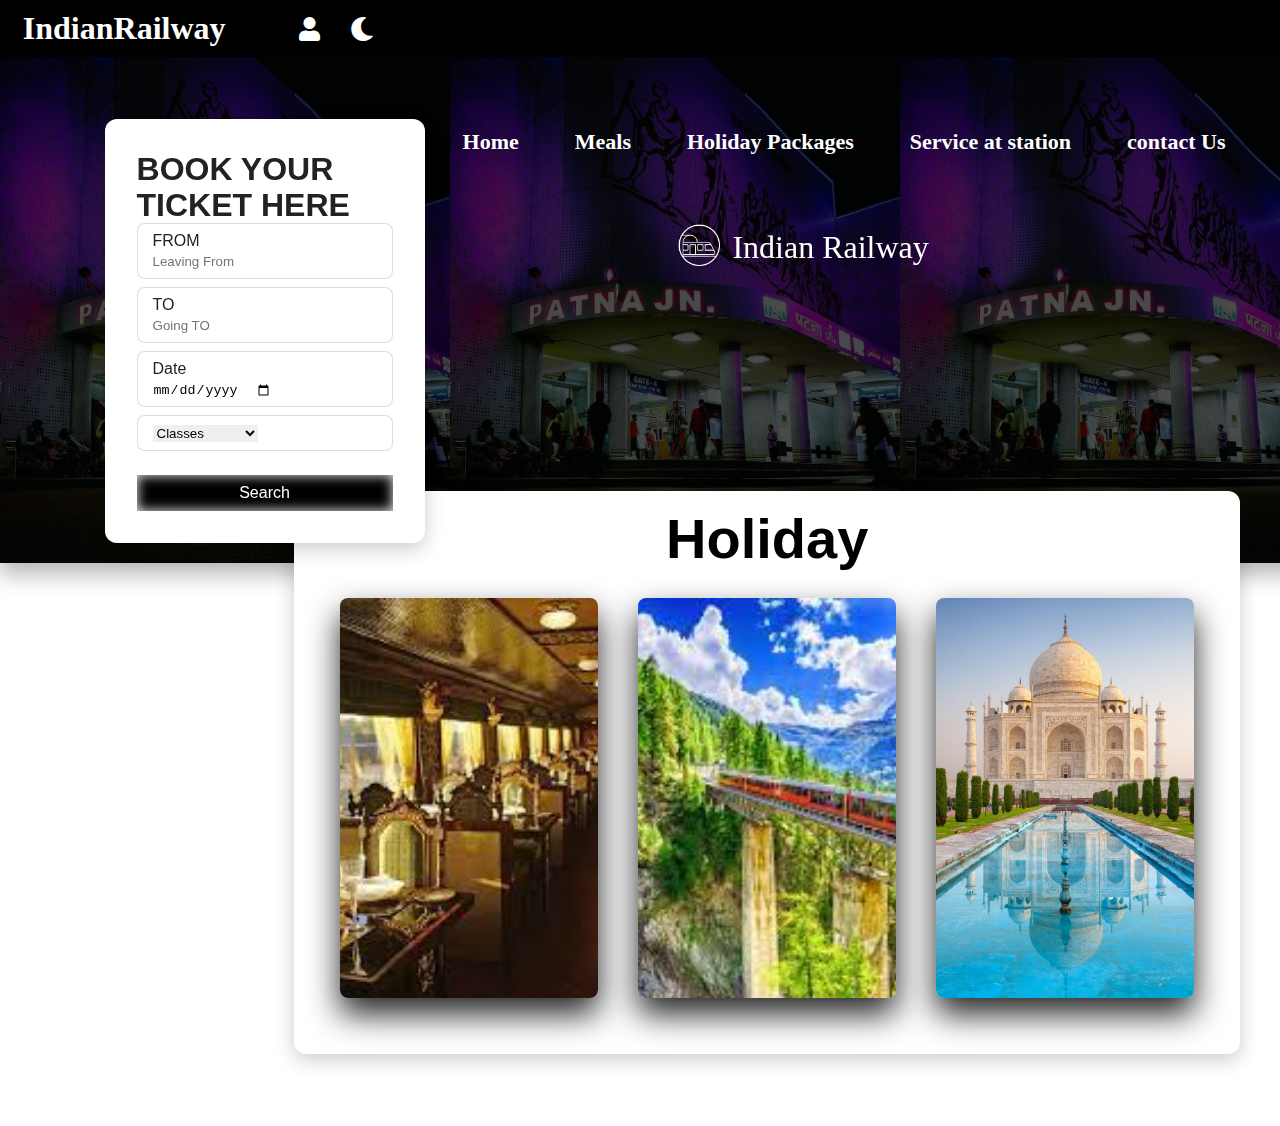
<file: index.html>
<!DOCTYPE html>
<html lang="en">

<head>
     <style>

     </style>
     <meta charset="UTF-8">
     <meta http-equiv="X-UA-Compatible" content="IE=edge">
     <meta name="viewport" content="width=device-width, initial-scale=1.0">
     <title>Indian Railway</title>
     <link rel="stylesheet" href="style.css">
     <link rel="stylesheet" href="https://cdnjs.cloudflare.com/ajax/libs/font-awesome/5.15.3/css/all.min.css">
</head>

<body>
     <!--  ************************************navbar of the site *****************************************************************************88 -->
     <header>
          <!-- <div id="menu-bar" class="fas fa-bars"></div> -->
          <!-- Jab media query lagayenge tab ke liye menu bar wala icon-->
          <a class="logo" href="#"></a>
          <div  class="navbarmargin">
               <nav class="navbar">
                    <a href="contact.html">IndianRailway</a>
               </nav>
          </div>
          
          <div class="icons">
               <i class="fas" id="log-btn"></i>
               <i class="fas fa-user" id="login-btn"></i>
               <i class="fas fa-moon"></i>
          </div>
     </header>



     <div class="banner">
          <div class="banner-img">
               <img class="bannerimg " src="banner.png">
          </div>
          <div class="banner-text">
               <span class="bannerinnertext"><span class="">Indian</span> <span
                         class=" "></span>Railway</span>
          </div>
     </div>

     <div class="login-form-container">

          <i class="fas fa-times close" id="form-close"></i>

          <form action="">
               <h3>login</h3>
               <input type="email" class="box" placeholder="enter your email">
               <input type="password" class="box" placeholder="enter your password">
               <input type="submit" value="login now" class="btn">
               <div class="logindebug">
                    <input  type="checkbox" id="remember">
                    <label class="marginlabel"for="remember">Remember me</label>
               </div>
              

               <p>forget password? <a href="#">click here</a></p>

          </form>
     </div>


     <div class="bg-img">
          <div class="container">
               <div class="secondheader">
                    <nav class="navbar secondnavbar">
                         <a href="index.html">Home</a>
                         <a href="meals.html" target="_blank">Meals</a>
                         <a href="contact.html">Holiday Packages</a>
                         <a href="contact.html">Service at station</a>
                         <a href="contact.html">contact Us</a>
                    </nav>
               </div>

               <div class="ticketbook">
                    <div class="sticker-heading">
                         <h1 class="sticker-heading-text">BOOK YOUR TICKET HERE</h1>
                    </div>
                    <Form class="sticker">

                         <div class="input-text">
                              <div class="input-innertext">
                                   <label for="source-train">FROM</label><br>
                                   <input type="text" name="source-train" id=" source-train"
                                        placeholder="Leaving From"></input>

                              </div>

                         </div>

                         <div class="ticketlogo">
                              <i class="fa-regular fa-arrow-up-arrow-down"></i>
                         </div>

                         <div class="input-text">
                              <div class="input-innertext">
                                   <label for="dest-train">TO</label><br>
                                   <input type="text" name="dest-train" id=" dest-train" placeholder="Going TO"></input>

                              </div>

                         </div>
                         <div class="input-text">
                              <div class="input-innertext">
                                   <label for="date">Date</label><br>
                                   <input type="date" name="date" id="date"></input>
                              </div>
                         </div>
                         <div class="input-text">
                              <div class="input-innertext">
                                   <select name="Classes" id="classes">
                                        <option value="none" selected disabled hidden>Classes</option>
                                        <option value="AC 1 Tier (1A)">AC 1 Tier (1A)</option>
                                        <option value="AC 2 Tier (2A)">AC 2 Tier (2A) </option>
                                        <option value="AC 3 Tier (3A)">AC 3 Tier (3A)</option>
                                        <option value="Sleeper">Sleeper</option>
                                        <option value="second sitting">second sitting</option>
                                   </select>
                              </div>
                         </div>

                         <input type="submit" value="Search" class="btn">
                    </Form>
               </div>


          </div>

     </div>


     <div class="bottomcontainer">
          <div class="bottomheading">
               <span class="bottomtext"><h1>Holiday</h1> </span>
          </div>
          <!-- <div class="holidaylist">
               <div class="bottom-list">
                    <div class="touristheading">
                         <span>Tourist</span>
                    </div>
                    
                 
               </div>
               <div class="bottom-list">
                    <span>International</span>
                    <span>Tourist</span>
                   
               </div>
               <div class="bottom-list">
                    <span>
                         national packages
                    </span>
                    <span>Tourist</span>
                  
                   
               </div>
          </div> -->
          <div class="boxgallery-container">

               <div class="box">
                   <img src="g1.jpeg" alt="">
                   <div class="content">
                       <h3>Project 1</h3>
                       <p>Lorem ipsum dolor sit amet consectetur adipisicing elit. Ducimus, tenetur.</p>
                       <a href="#" class="btn">see more</a>
                   </div>
               </div>
               <div class="box">
                   <img src="g2.jpeg" alt="">
                   <div class="content">
                       <h3>Project 2</h3>
                       <p>Lorem ipsum dolor sit amet consectetur adipisicing elit. Ducimus, tenetur.</p>
                       <a href="#" class="btn">see more</a>
                   </div>
               </div>
               <div class="box">
                   <img src="g3.jpeg" alt="">
                   <div class="content">
                       <h3>Project 3</h3>
                       <p>Lorem ipsum dolor sit amet consectetur adipisicing elit. Ducimus, tenetur.</p>
                       <a href="#" class="btn">see more</a>
                   </div>
               </div>
   
           </div>
           
     </div>

     <script src="main.js"></script>
</body>

</html>
</file>
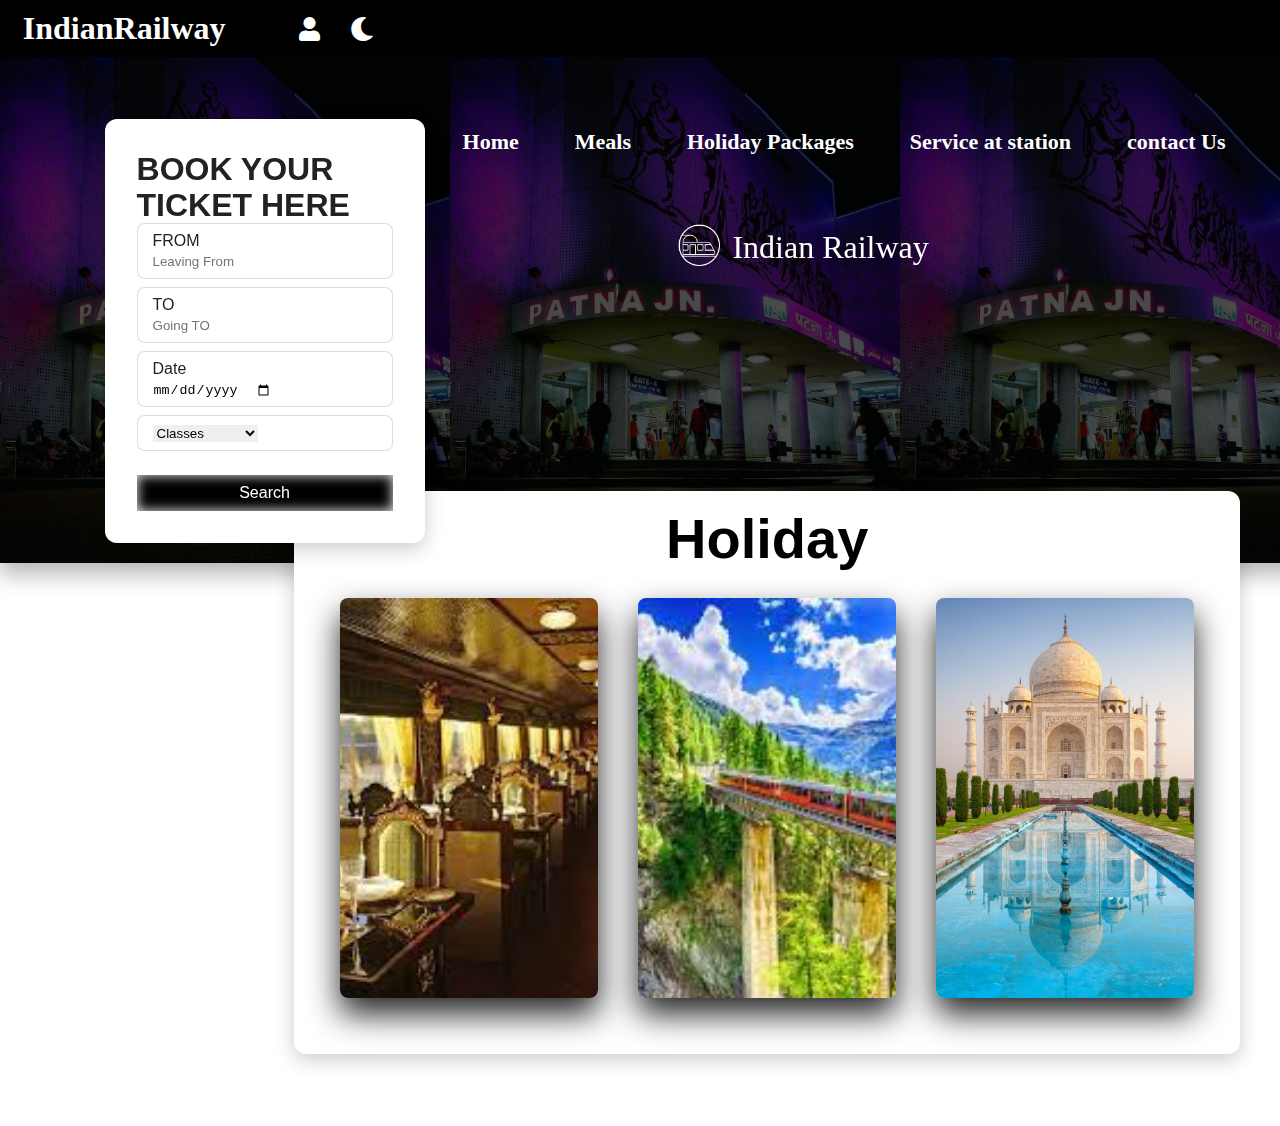
<file: railwayproject.html>
<!DOCTYPE html>
<html lang="en">

<head>
     <style>

     </style>
     <meta charset="UTF-8">
     <meta http-equiv="X-UA-Compatible" content="IE=edge">
     <meta name="viewport" content="width=device-width, initial-scale=1.0">
     <title>Indian Railway</title>
     <link rel="stylesheet" href="style.css">
     <link rel="stylesheet" href="https://cdnjs.cloudflare.com/ajax/libs/font-awesome/5.15.3/css/all.min.css">
</head>

<body>
     <!--  ************************************navbar of the site *****************************************************************************88 -->
     <header>
          <!-- <div id="menu-bar" class="fas fa-bars"></div> -->
          <!-- Jab media query lagayenge tab ke liye menu bar wala icon-->
          <a class="logo" href="#"></a>
          <div  class="navbarmargin">
               <nav class="navbar">
                    <a href="contact.html">IndianRailway</a>
               </nav>
          </div>
          
          <div class="icons">
               <i class="fas" id="log-btn"></i>
               <i class="fas fa-user" id="login-btn"></i>
               <i class="fas fa-moon"></i>
          </div>
     </header>



     <div class="banner">
          <div class="banner-img">
               <img class="bannerimg " src="banner.png">
          </div>
          <div class="banner-text">
               <span class="bannerinnertext"><span class="">Indian</span> <span
                         class=" "></span>Railway</span>
          </div>
     </div>

     <div class="login-form-container">

          <i class="fas fa-times close" id="form-close"></i>

          <form action="">
               <h3>login</h3>
               <input type="email" class="box" placeholder="enter your email">
               <input type="password" class="box" placeholder="enter your password">
               <input type="submit" value="login now" class="btn">
               <div class="logindebug">
                    <input  type="checkbox" id="remember">
                    <label class="marginlabel"for="remember">Remember me</label>
               </div>
              

               <p>forget password? <a href="#">click here</a></p>

          </form>
     </div>


     <div class="bg-img">
          <div class="container">
               <div class="secondheader">
                    <nav class="navbar secondnavbar">
                         <a href="index.html">Home</a>
                         <a href="meals.html" target="_blank">Meals</a>
                         <a href="contact.html">Holiday Packages</a>
                         <a href="contact.html">Service at station</a>
                         <a href="contact.html">contact Us</a>
                    </nav>
               </div>

               <div class="ticketbook">
                    <div class="sticker-heading">
                         <h1 class="sticker-heading-text">BOOK YOUR TICKET HERE</h1>
                    </div>
                    <Form class="sticker">

                         <div class="input-text">
                              <div class="input-innertext">
                                   <label for="source-train">FROM</label><br>
                                   <input type="text" name="source-train" id=" source-train"
                                        placeholder="Leaving From"></input>

                              </div>

                         </div>

                         <div class="ticketlogo">
                              <i class="fa-regular fa-arrow-up-arrow-down"></i>
                         </div>

                         <div class="input-text">
                              <div class="input-innertext">
                                   <label for="dest-train">TO</label><br>
                                   <input type="text" name="dest-train" id=" dest-train" placeholder="Going TO"></input>

                              </div>

                         </div>
                         <div class="input-text">
                              <div class="input-innertext">
                                   <label for="date">Date</label><br>
                                   <input type="date" name="date" id="date"></input>
                              </div>
                         </div>
                         <div class="input-text">
                              <div class="input-innertext">
                                   <select name="Classes" id="classes">
                                        <option value="none" selected disabled hidden>Classes</option>
                                        <option value="AC 1 Tier (1A)">AC 1 Tier (1A)</option>
                                        <option value="AC 2 Tier (2A)">AC 2 Tier (2A) </option>
                                        <option value="AC 3 Tier (3A)">AC 3 Tier (3A)</option>
                                        <option value="Sleeper">Sleeper</option>
                                        <option value="second sitting">second sitting</option>
                                   </select>
                              </div>
                         </div>

                         <input type="submit" value="Search" class="btn">
                    </Form>
               </div>


          </div>

     </div>


     <div class="bottomcontainer">
          <div class="bottomheading">
               <span class="bottomtext"><h1>Holiday</h1> </span>
          </div>
          <!-- <div class="holidaylist">
               <div class="bottom-list">
                    <div class="touristheading">
                         <span>Tourist</span>
                    </div>
                    
                 
               </div>
               <div class="bottom-list">
                    <span>International</span>
                    <span>Tourist</span>
                   
               </div>
               <div class="bottom-list">
                    <span>
                         national packages
                    </span>
                    <span>Tourist</span>
                  
                   
               </div>
          </div> -->
          <div class="boxgallery-container">

               <div class="box">
                   <img src="g1.jpeg" alt="">
                   <div class="content">
                       <h3>Project 1</h3>
                       <p>Lorem ipsum dolor sit amet consectetur adipisicing elit. Ducimus, tenetur.</p>
                       <a href="#" class="btn">see more</a>
                   </div>
               </div>
               <div class="box">
                   <img src="g2.jpeg" alt="">
                   <div class="content">
                       <h3>Project 2</h3>
                       <p>Lorem ipsum dolor sit amet consectetur adipisicing elit. Ducimus, tenetur.</p>
                       <a href="#" class="btn">see more</a>
                   </div>
               </div>
               <div class="box">
                   <img src="g3.jpeg" alt="">
                   <div class="content">
                       <h3>Project 3</h3>
                       <p>Lorem ipsum dolor sit amet consectetur adipisicing elit. Ducimus, tenetur.</p>
                       <a href="#" class="btn">see more</a>
                   </div>
               </div>
   
           </div>
           
     </div>

     <script src="main.js"></script>
</body>

</html>
</file>
<file: style.css>
@import url("https://fonts.googleapis.com/css2?family=Flow+Circular&display=swap");

* {
  margin: 0;
  padding: 0;
  outline: none;
  border: none;
  text-decoration: none;
  transition: all 0.2s linear;
}

html {
  overflow-x: hidden;
  scroll-padding-top: 6rem;
  scroll-behavior: smooth;
}

::selection {
  background: var(--orange);
  color: rgb(255, 0, 0);
}

::-webkit-scrollbar {
  width: 4px;
}

/* Track */
::-webkit-scrollbar-track {
  background: rgb(0, 0, 0);
  border: 4px solid transparent;
  background-clip: content-box;
  /* THIS IS IMPORTANT */
}

/* Handle */
::-webkit-scrollbar-thumb {
  background: rgb(64 67 79);
  /* border: 1px solid rgb(0,0,0); */
  border-radius: 20px;
  border: 6px solid transparent;
}

::-webkit-scrollbar-thumb:hover {
  background-color: #a8bbbf;
}

header {
  position: fixed;
  top: 0;
  left: 0;
  right: 0;
  background: rgb(0, 0, 0);
  z-index: 6000;
  display: flex;
  /* padding: 1.6rem 7%; */
  flex-wrap: nowrap;
  align-items: center;
}

header .logo {
  font-size: 2.18rem;
  font-weight: bolder;
  color: #fff;
  text-transform: uppercase;
}

header .logo span {
  color: var(--orange);
}

header .navbar a {
  color: #fff;
  font-size: 2rem;
  margin: 0 0.8rem;
}

header .navbar a:hover {
  color: #b30300;
}

header .icons i {
  font-size: 24px;
  color: #fff;
  font-weight: 800;
  cursor: pointer;
  margin-right: 1.9rem;
}

header .icons i:hover {
     color: #b30300;
}

.icons {
  display: flex;
  align-content: center;
}
nav.navbar {
  display: flex;
  flex-wrap: nowrap;
  justify-content: space-evenly;
  align-items: center;
  background: black;
  padding: 10px;
}

form {
  display: flex;
  flex-direction: column;
  flex-wrap: nowrap;
}

.login-form-container {
  position: fixed;
  top: -120%;
  left: 0;
  z-index: 10000;
  min-height: 100vh;
  width: 100%;
  background: rgba(0, 0, 0, 0.7) !important;
  display: flex !important ;
  border: none !important;
  align-items: center;
  justify-content: center;
}

.login-form-container.active {
  top: 0;
}

.login-form-container form {
  margin: 2rem;
  padding: 1.5rem 2rem;
  border-radius: 0.5rem;
  background: #fff;
  width: 20rem;
}

.login-form-container form h3 {
  font-size: 3rem;
  color: #0c0c0b;
  text-transform: uppercase;
  text-align: center;
  padding: 1rem 0;
}

.login-form-container form .box {
  width: 100%;
  padding: 1rem;
  font-size: 1.7rem;
  color: #333;
  margin: 0.6rem 0;
  border: 0.1rem solid rgba(0, 0, 0, 0.3);
  text-transform: none;
}

.login-form-container form .box:focus {
  border-color: var(--orange);
}

.login-form-container form #remember {
  margin: 2rem 0;
}

.login-form-container form label {
  font-size: 1.5rem;
}

.login-form-container form .btn {
  display: block;
  width: 100%;
}

.login-form-container form p {
  padding: 0.5rem 0;
  font-size: 1.5rem;
  color: #666;
}

.login-form-container form p a {
  color: var(--orange);
}

.login-form-container form p a:hover {
  color: #333;
  text-decoration: underline;
}
.logindebug{
     display: flex;
     flex-direction: row;
     align-items: center;
}
.marginlabel{
     margin-left: 12px;
}
.login-form-container #form-close {
  position: absolute;
  top: 2rem;
  right: 3rem;
  font-size: 3rem;
  color: #fff;
  cursor: pointer;
}
.bg-img{
     background: linear-gradient(rgba(0, 0, 0, 0.7), rgba(0, 0, 0, 0.7)), url("patnajunction.jpg");
     background-size:contain;
     padding: 20px;
     box-shadow: -1px 12px 20px rgb(0 0 0 / 28%);
     width: 100%;
}
.ticketbook {
  margin-top: 6.2rem !important;
  margin-left: 3rem;
  width: 20%;
  min-width:224px;
  padding: 32px;
  background: white;
  border-radius: 12px;
  box-shadow: 0 6px 20px rgb(0 0 0 / 20%);
  z-index: 2000;
}
.sticker-heading {
  vertical-align: baseline;
}
.sticker-heading-text {
  /* font-family: "Flow Circular", cursive; */
  font-family: sans-serif !important;
  color: #222222;
  font-weight: 800;
  font-size: 32px;
  line-height: 36px;
}


.input-text {
  display: flex;
  flex-direction: column-reverse;
  padding: 8px 16px !important;
  box-shadow: #dddddd 0 0 0 1px inset !important;
  border-radius: 8px !important;
  margin: 0 0 8px 0px;
  /* display: inline-block !important; */
}

.input-innertext {
  position: relative !important;
  cursor: text !important;
  display: inline-block !important;
  min-height: auto !important;
  width: 100% !important;
  margin: 0 !important;
  border: none !important;
  color: #222222 !important;
  background-color: #ffffff !important;
  font-family: sans-serif !important;
  font-size: 16px !important;
  line-height: 20px !important;
  font-weight: 400 !important;
  height: auto !important;
}

.banner{
     color:white;
     position:fixed;
     display: flex;
     align-items: center;
     margin-top: 14rem;
     margin-left: 53%;

}
.bannerimg{
    height: 42px;
    width: 42px;
}
.banner-img{
     margin-right: 12px;
}
.bannerinnertext{
     font-size: 2rem;
}
.h1{
     font-family: sans-serif !important;
}

.btn  {
     display: inline-block;
     margin-top: 1rem;
     background: black;
     color: white;
     cursor: pointer;
     font-family: sans-serif !important;
    font-size: 16px !important;
    line-height: 20px !important;
    font-weight: 400 !important;
    height: auto !important;
    padding: 8px 16px !important;
    box-shadow: #dddddd 0 0 0 1px inset !important;
    box-shadow: #dddddd 0px 0px 12px 1px inset !important;

 }
     .btn:hover {
     background: black;
     color:red;
     }

.secondheader{
     margin-top: 6.2rem;
     padding: 0;
   
}



   .container {
     display: flex;
     flex-direction: row-reverse;
     justify-content: center;
     align-items: flex-start;
     flex-wrap: nowrap;
 }


nav.secondnavbar{
     background: rgba(0, 0, 0, 0);
}
.navbar a {
     color: #fff;
     font-weight: 800;
     font-size:22px;
     margin: 0 28px;
     
}

.navbar a:hover{

    color: #b30300;
   text-shadow:1px 10px 1px rgb(148 47 47 / 20%) ;
 
}

.redcolor{
     color:red
}

.lineartrans{
     background: -webkit-linear-gradient(#ff0000f2, #000000);
     text-shadow:1px 6px 1px rgb(148 47 47 / 20%);
     -webkit-background-clip: text;
     -webkit-text-fill-color: transparent;
      border-bottom: 1px solid rgba(0, 0, 0, 0.2);
}

.bottomcontainer{
     background-color: #ffffff;
     /* width: 60%; */
     display: flex;
     margin-left: 37%;
     flex-direction: column;
     justify-content: center;
     align-content: center;
     position: relative;
     top: -72px;
     margin-left: 23%;
     z-index: 2;
     box-shadow: 0 6px 20px rgb(0 0 0 / 20%);
     border-radius: 12px;
     margin-right: 40px;
     padding: 0px 30px 40px 30px;
 }


.bottomheading{
     padding:30px 25px 25px 25px;
}
.bottomtext{
     display: flex;
     justify-content: center;
     font-weight: 800;
    font-size: 28px;
    line-height: 36px;
    font-family: sans-serif !important;
}

.holidaylist{
     display: flex;
     justify-content: space-around;

}

.bottom-list{
     width:27%;
     background-color: #00000036;
}


.boxgallery-container{
  display: flex;
  gap: 2.5rem;
  margin: 1rem;
}

.boxgallery-container .box{
  overflow: hidden;
  box-shadow: 0 1rem 2rem rgb(36, 36, 36);
 
  border-radius: .5rem;
  flex:1 1 30rem;
  height: 25rem;
  position: relative;
}

.boxgallery-container .box img{
  height: 100%;
  width:100%;
  object-fit: cover;
}

.boxgallery-container .box .content{
  position: absolute;
  top:-132%; left:0;
  height: 100%;
  width:100%;
  text-align: center;
  background:rgba(0,0,0,.7);
  padding-top: 5rem;
}

.boxgallery-container .box:hover .content{
  top:0;
}

.boxgallery-container .box .content h3{
  font-size: 2.5rem;
  color: wheat;
}

.boxgallery-container .box .content p{
  font-size: 1.5rem;
  color:#eee;
  padding:.5rem 0;
}

.navbarmargin{
  margin-right:20px;
}
</file>
